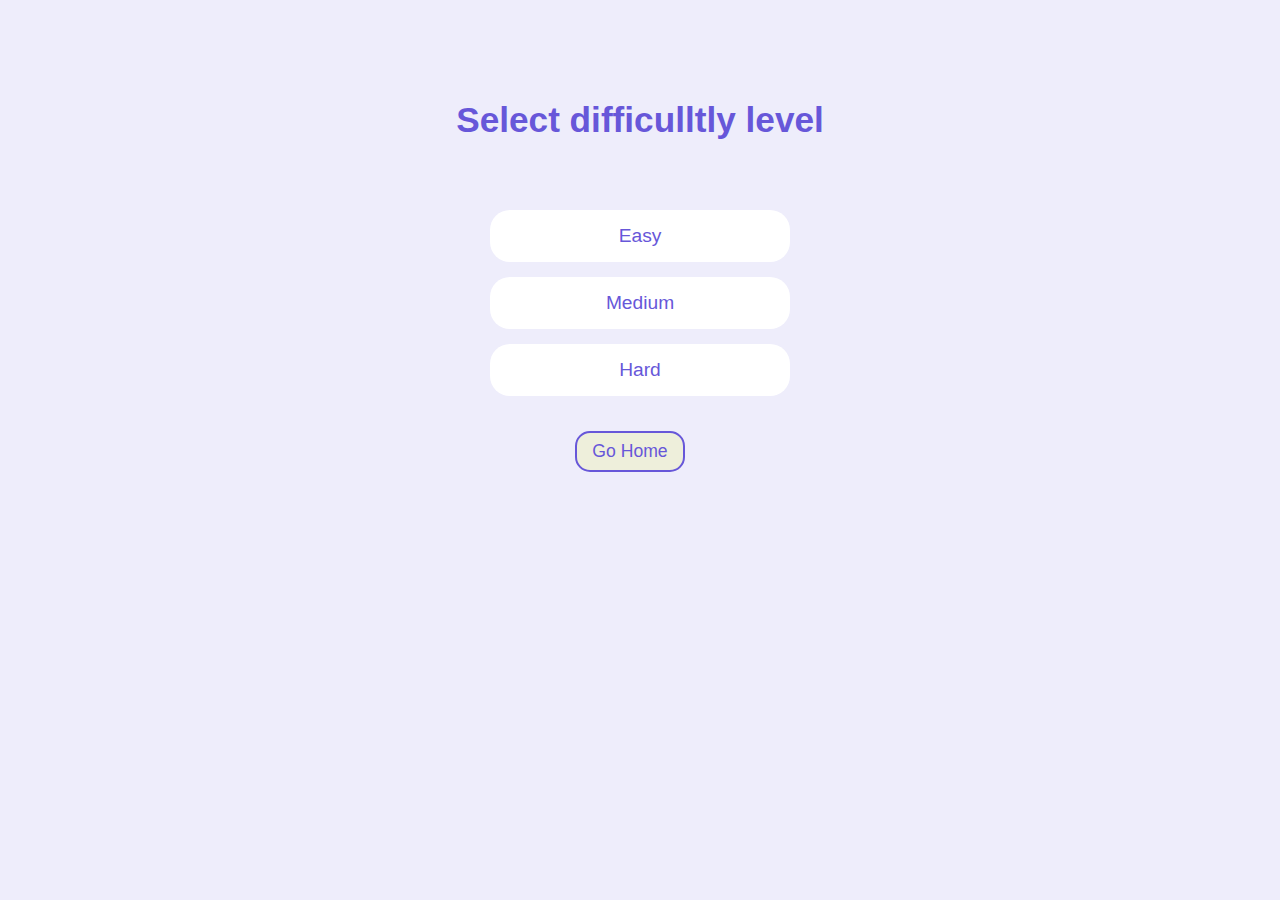
<file: difficulty.html>
<!DOCTYPE html>
<html lang="en">
  <head>
    <meta charset="UTF-8" />
    <meta name="viewport" content="width=device-width, initial-scale=1.0" />
    <title>Document</title>
    <link rel="stylesheet" href="./css/global.css" />
    <link rel="stylesheet" href="./css/difficulty.css" />
  </head>
  <body>
    <h3>Select difficulltly level</h3>
    <button>Easy</button>
    <button>Medium</button>
    <button>Hard</button>

    <a href="/">Go Home</a>

    <script src="./js/difficulty.js"></script>
  </body>
</html>
</file>
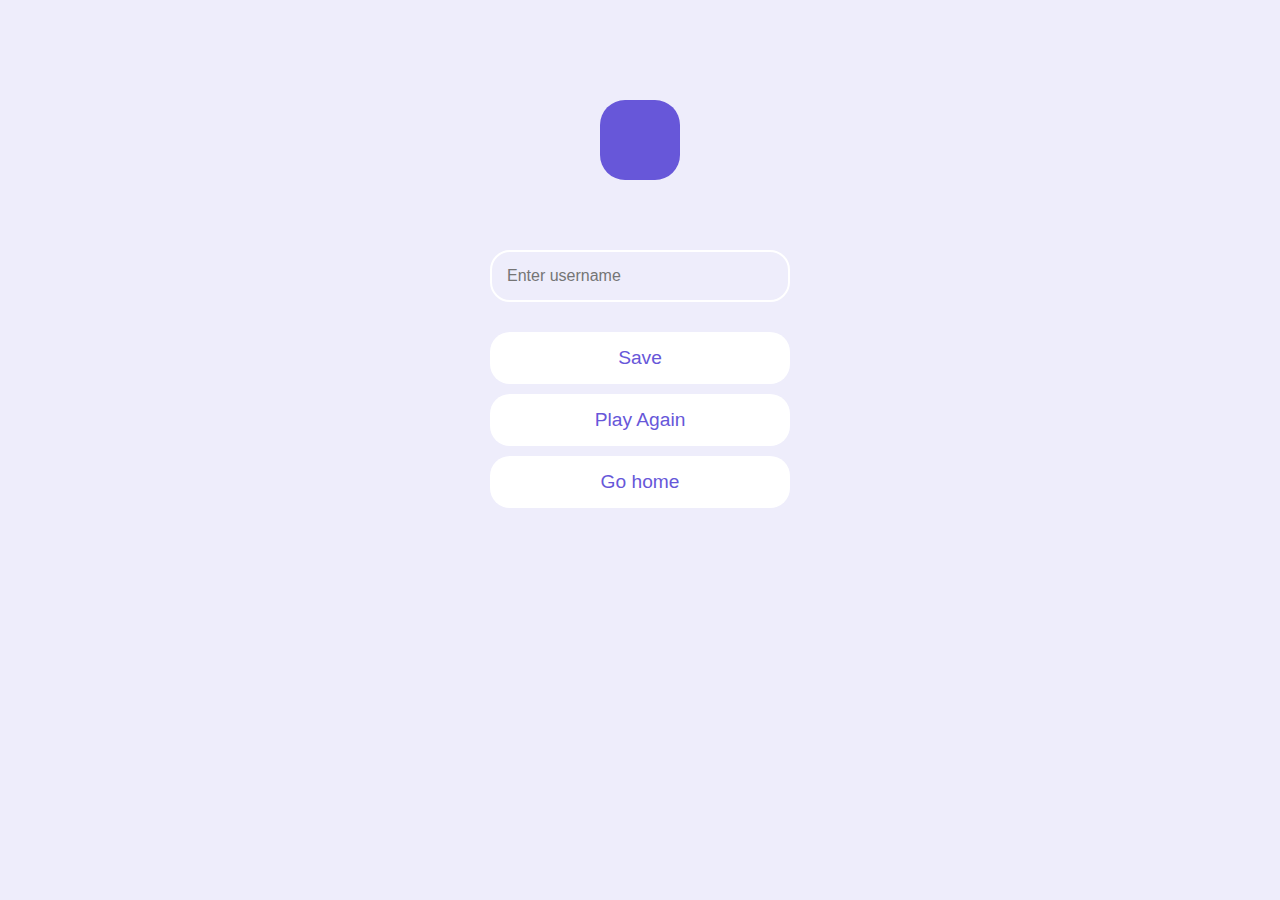
<file: end.html>
<!DOCTYPE html>
<html lang="en">
  <head>
    <meta charset="UTF-8" />
    <meta name="viewport" content="width=device-width, initial-scale=1.0" />
    <title>Document</title>
    <link rel="stylesheet" href="css/global.css" />
    <link rel="stylesheet" href="css/game.css" />
    <link rel="stylesheet" href="css/end.css" />
  </head>
  <body>
    <p></p>

    <input type="text" placeholder="Enter username" />

    <button>Save</button>
    <a href="game.html"> Play Again </a>
    <a href="index.html"> Go home </a>

    <script src="js/end.js"></script>
  </body>
</html>
</file>
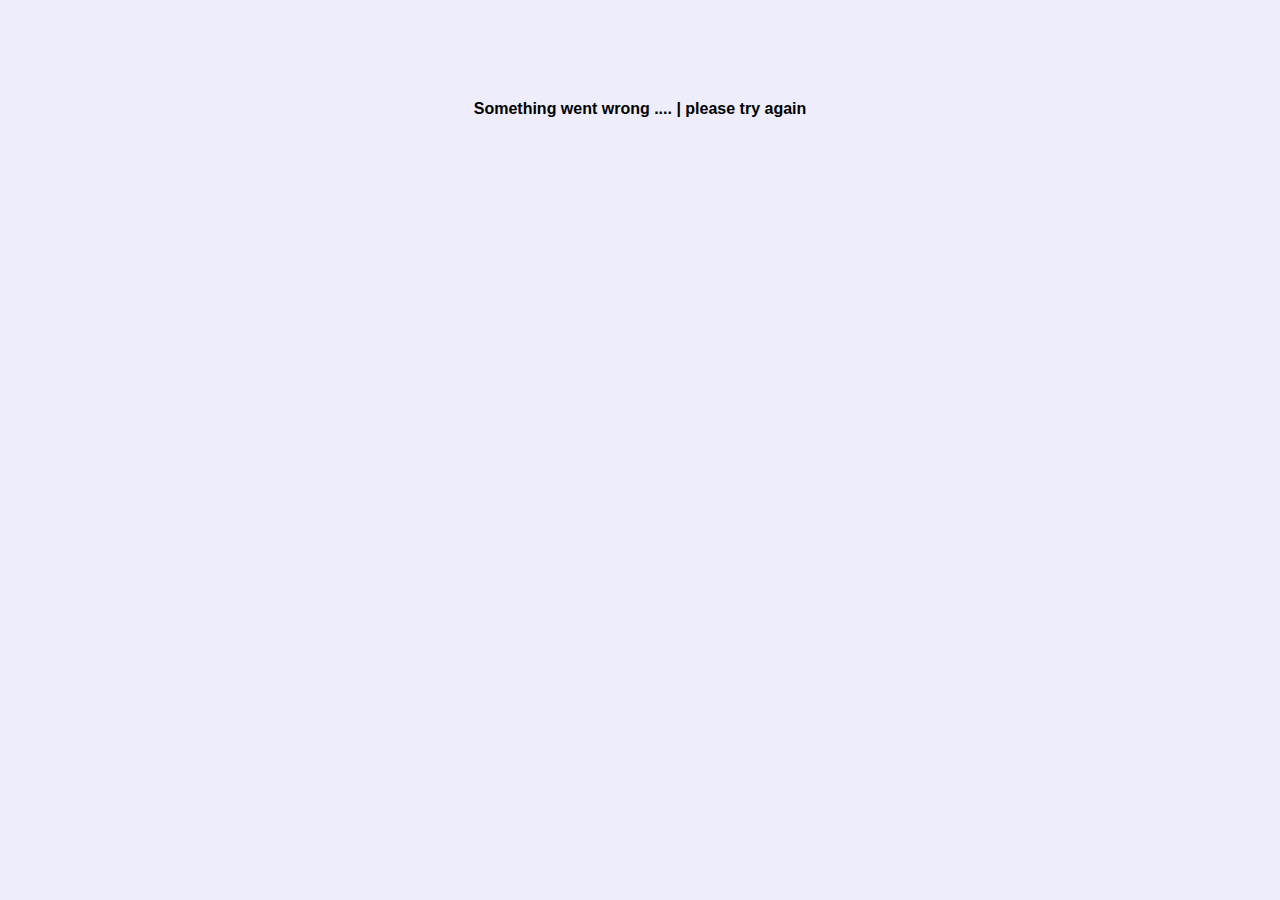
<file: game.html>
<!DOCTYPE html>
<html lang="en">
  <head>
    <meta charset="UTF-8" />
    <meta name="viewport" content="width=device-width, initial-scale=1.0" />
    <title>Play</title>
    <link rel="stylesheet" href="css/global.css" />
    <link rel="stylesheet" href="css/game.css" />
  </head>
  <body>
    <span id="loader"></span>

    <h4 id="error">Something went wrong .... | please try again</h4>
    <div id="container">
      <div class="header">
        <div>
          <p>Question No:</p>
          <span id="question-number">1</span>
        </div>
        <div>
          <p>Score:</p>
          <span id="score">0</span>
        </div>
      </div>
      <div id="question-box">
        <h3 id="question-text"></h3>
        <button class="answer-text"></button>
        <button class="answer-text"></button>
        <button class="answer-text"></button>
        <button class="answer-text"></button>
      </div>
      <button id="finish-button">Finish</button>
      <button id="next-button">Next</button>
    </div>

    <script src="js/game.js" type="module"></script>
    <script src="js/helper.js" type="module"></script>
  </body>
</html>
</file>
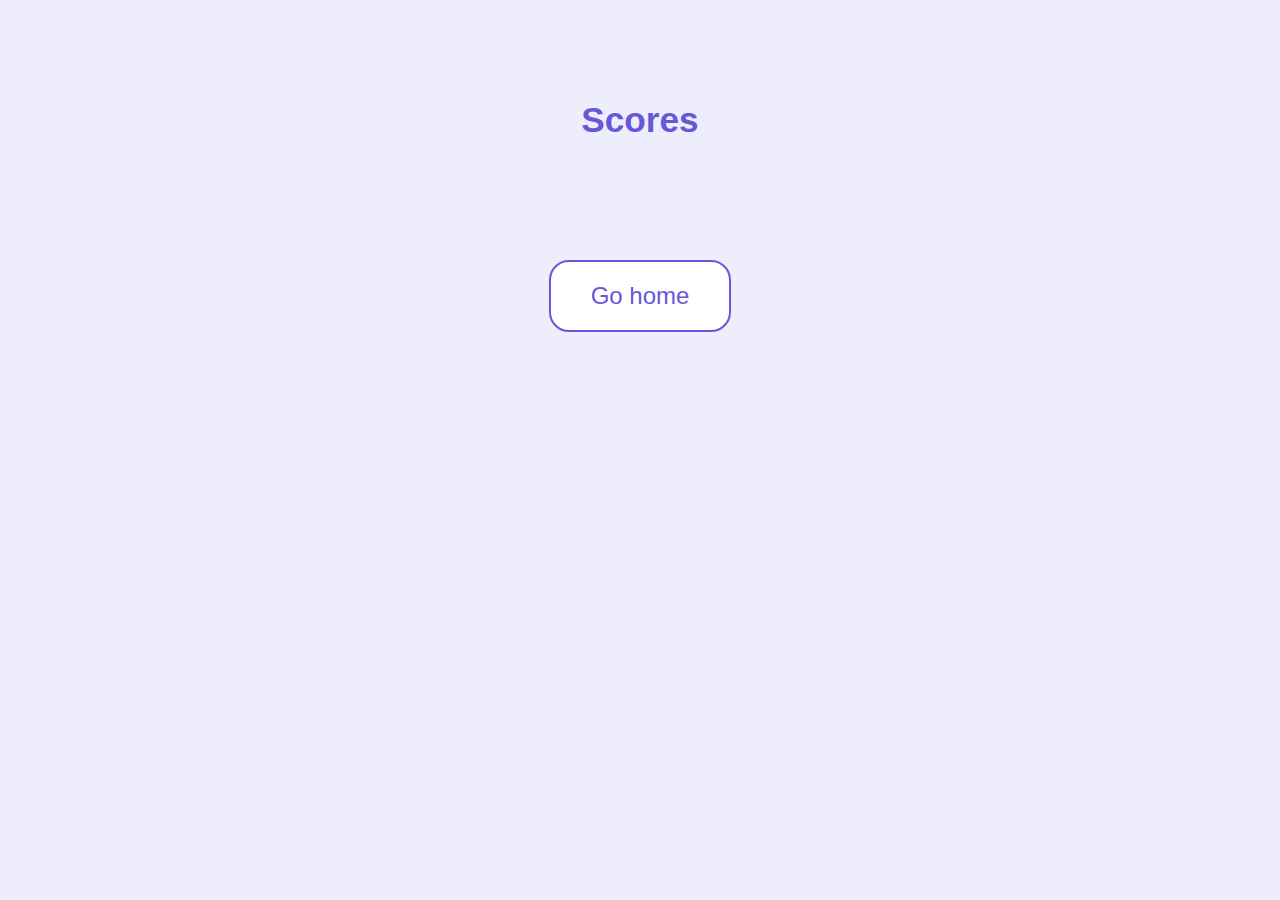
<file: scores.html>
<!DOCTYPE html>
<html lang="en">
  <head>
    <meta charset="UTF-8" />
    <meta name="viewport" content="width=device-width, initial-scale=1.0" />
    <title>Document</title>
    <link rel="stylesheet" href="css/scores.css" />
    <link rel="stylesheet" href="css/global.css" />
    <link rel="stylesheet" href="css/index.css" />
  </head>
  <body>
    <h3>Scores</h3>

    <ol></ol>

    <a href="/">Go home</a>
    <script src="js/scores.js"></script>
  </body>
</html>
</file>
<file: css/global.css>
* {
  margin: 0;
  padding: 0;
  box-sizing: border-box;
  font-family: Arial, Helvetica, sans-serif;
}

body {
  background-color: rgb(255, 255, 255);
  max-width: 1000px;
  margin:  auto;
  background-color: #eeedfb;
  display: flex;
  flex-direction: column;
  align-items: center;
  padding-top: 100px;
}
</file>
<file: css/difficulty.css>
h3 {
  font-size: 2.2rem;
  color: #6757d9;
  margin-bottom: 70px;
}

button {
  background-color: #fff;
  border: none;
  border-radius: 20px;
  width: 300px;
  padding: 15px;
  margin-bottom: 15px;
  font-size: 1.2rem;
  text-align: center;
  text-decoration: none;
  color: #6757d9;
  cursor: pointer;
  transition: all 0.2s ease-in;
}
button:hover {
  background-color: #6757d9;
  color: #fff;
}

a {
  color: #6757d9;
  font-size: 1.1rem;
  background-color: #eeefdb;
  border: 2px solid #6757d9;
  border-radius: 15px;
  padding: 8px 15px;
  margin: 20px 20px 0 0;
  text-decoration: none;
  transition: all 0.2s ease-in;
  cursor: pointer;
}

a:hover {
  background-color: #6757d9;
  color: #fff;
}
</file>
<file: css/game.css>
#loader {
  width: 100px;
  height: 100px;
  border: 7px solid #6757d9;
  border-bottom-color: transparent;
  border-top-color: transparent;
  border-radius: 50%;
  display: inline-block;
  box-sizing: border-box;
  animation: rotation 1.5s linear infinite;
}

@keyframes rotation {
  0% {
    transform: rotate(0deg);
  }
  100% {
    transform: rotate(360deg);
  }
}

#container {
  display: none;
  width: 700px;
}

.header {
  display: flex;
  justify-content: space-between;
  margin-bottom: 50px;
}

.header div {
  display: flex;
  align-items: center;
}

.header p {
  color: #6757d9;
  font-size: 1.5rem;
  font-weight: 600;
  margin-right: 10px;
}

.header span {
  display: inline-block;
  background-color: #fff;
  width: 25px;
  height: 25px;
  line-height: 25px;
  text-align: center;
  color: #6757d9;
  font-size: 1.2rem;
  border: radius 4px;
}

#question-box {
  display: flex;
  flex-direction: column;
}

h3 {
  background-color: #6757d9;
  color: #fff;
  padding: 20px;
  border-radius: 20px;
  margin: 60px 0 30px;
}

.answer-text {
  background-color: #fff;
  border: none;
  margin-bottom: 10px;

  font-size: 1.1rem;
  padding: 10px 20px;
  border-radius: 15px;
  text-align: left;
  cursor: pointer;
  border: 2px solid #fff;
  transition: all 0.2s ease-in;
}

.answer-text:hover {
  background-color: #eeedfb;
  border: 2px solid #fff;
}

#finish-button,
#next-button {
  color: #6757d9;
  font-size: 1rem;
  background-color: #eeedfb;
  border: 2px solid #6757d9;
  border-radius: 15px;
  padding: 8px 15px;
  margin: 20px 20px 0 0;
  cursor: pointer;
  transition: all 0.2s ease-in;
}

#finish-button:hover,
#next-button:hover {
  background-color: #6757d9;
  color: #fff;
}

.correct {
  background-color: #5bd7bc;
}

.incorrect {
  background-color: #fe6681;
}

.correct:hover {
  background-color: #5bd7bc;
}

.incorrect:hover {
  background-color: #fe6681;
}

#error {
  display: none;
}
</file>
<file: css/end.css>
p {
  font-size: 3rem;
  font-weight: 600;
  background-color: #6757d9;
  color: #fff;
  width: 80px;
  height: 80px;
  line-height: 80px;
  text-align: center;
  border-radius: 25px;
  margin-bottom: 70px;
}

input {
  border: 2px solid #fff;
  background-color: #eeedfb;
  padding: 15px;
  width: 300px;
  font-size: 1rem;
  border-radius: 20px;
  margin-bottom: 30px;
  transition: all 0.2s ease-in;
}

input:focus {
  outline: none;
  border-color: #6757d9;
}

button,
a {
  width: 300px;
  font-size: 1.2rem;
  background-color: #fff;
  border: none;
  padding: 15px;
  border-radius: 20px;
  margin-bottom: 10px;
  color: #6757d9;
  cursor: pointer;
  transition: all 0.2s ease-in;
  text-decoration: none;
  text-align: center;
}

button:hover,
a:hover {
  background-color: #6757d9;
  color: #fff;
}
</file>
<file: css/scores.css>
h3 {
  font-size: 2.2rem;
  color: #6757d9;
  margin-bottom: 100px;
}

li {
  list-style: none;
  background-color: #fff;
  border-radius: 20px;
  width: 500px;
  padding: 15px;
  margin-bottom: 15px;
  font-size: 1.2rem;
  display: flex;
  justify-content: space-between;
  align-items: center;
}

li span:first-child {
  background-color: #6757d9;
  width: 35px;
  height: 35px;
  line-height: 35px;
  text-align: center;
  color: #fff;
  border-radius: 12px;
}

li p {
  width: 100%;
  padding-left: 20px;
  font-size: 1.3rem;
  color: rgb(86, 86, 86);
}

li span:last-child {
  background-color: #eeedfb;
  width: 35px;
  height: 35px;
  line-height: 35px;
  text-align: center;
  color: #6757d9;
  font-size: 1.2rem;
  border-radius: 12px;
}

a {
  text-decoration: none;
  color: #6757d9;
  font-size: 1rem;
  background-color: #eeedfb;
  border: 2px solid #6757d9;
  border-radius: 15px;
  padding: 8px 15px;
  margin: 20px;
  cursor: pointer;
  transition: all 0.2s ease-in;
}

a:hover {
  background-color: #6757d9;
  color: #fff;
}
</file>
<file: css/index.css>
h1 {
  color: #6757d9;
  margin-bottom: 50px;
  font-size: 2.5rem;
}

.container {
  display: flex;
  flex-direction: column;

  width: fit-content;
  padding: 20px;
}

a {
  background-color: #fff;
  margin-bottom: 20px;
  padding: 20px 40px;
  font-size: 1.5rem;
  color: #6757d9;
  text-decoration: none;
  border-radius: 20px;
  transition: all 0.2s ease-in;
}

a:hover {
  background-color: #6757d9;
  color: #fff;
}
</file>
